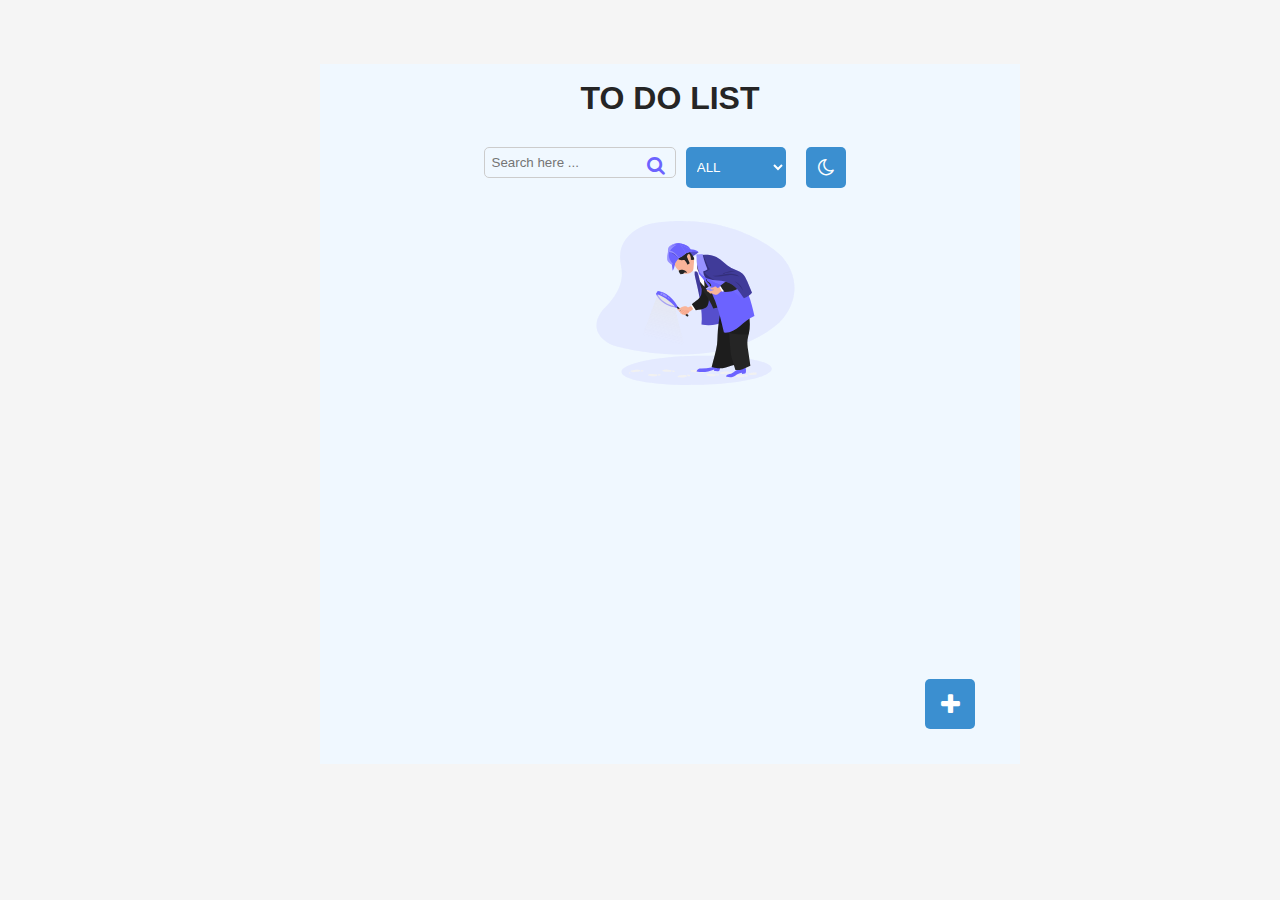
<file: index.html>
<!DOCTYPE html>
<html lang="en">

<head>
    <meta charset="UTF-8">
    <meta name="viewport" content="width=device-width, initial-scale=1.0">
    <title>To Do</title>
    <link rel="stylesheet" href="https://cdnjs.cloudflare.com/ajax/libs/font-awesome/4.7.0/css/font-awesome.min.css">
    <link rel="stylesheet" href="styles.css">

</head>

<body>
    <div class="container">
        <div>
            <h1>To Do List</h1>
            <div class="navbar">
                <div class="search">
                    <input id="search" type="search" placeholder="Search here ...">
                    <i class="fa fa-search " id="fa-search"></i>
                </div>
                <select title="filter" id="filter" class="filter hover button" onchange="filterTask()">
                    <option value="All" id="all">All</option>
                    <option value="Completed" id="completed">Completed</option>
                    <option value="Uncompleted" id="incomplete">Incompleted</option>
                </select>
                <button id="nightBtn" class="night hover button" title="NightMode">
                    <i class="fa fa-moon-o"></i>
                </button>
            </div>
        </div>
        <div class="controls">
            <div class="list" id="list">
                <ul id="taskList">
                    <img src="./icons/Detective-check-footprint 1.svg" />
                </ul>
            </div>
            <button class="plus hover button" id="add" onclick="addTask()"><i class="fa fa-plus"></i></button>
        </div>
    </div>
    <div class="modal" id="modal">
        <div class="content" id="content">
            <h2>new note</h2>
            <input type="text" id="taskInput" placeholder="Input your note...">
            <div class="inner">
                <button class="hover button" id="cancel">Cancel</button>
                <button class="hover button" id="apply">Apply</button>
            </div>
        </div>
    </div>
    <script src="https://ajax.googleapis.com/ajax/libs/jquery/3.7.1/jquery.min.js"></script>
    <script src="index.js">
    </script>
</body>

</html>
</file>
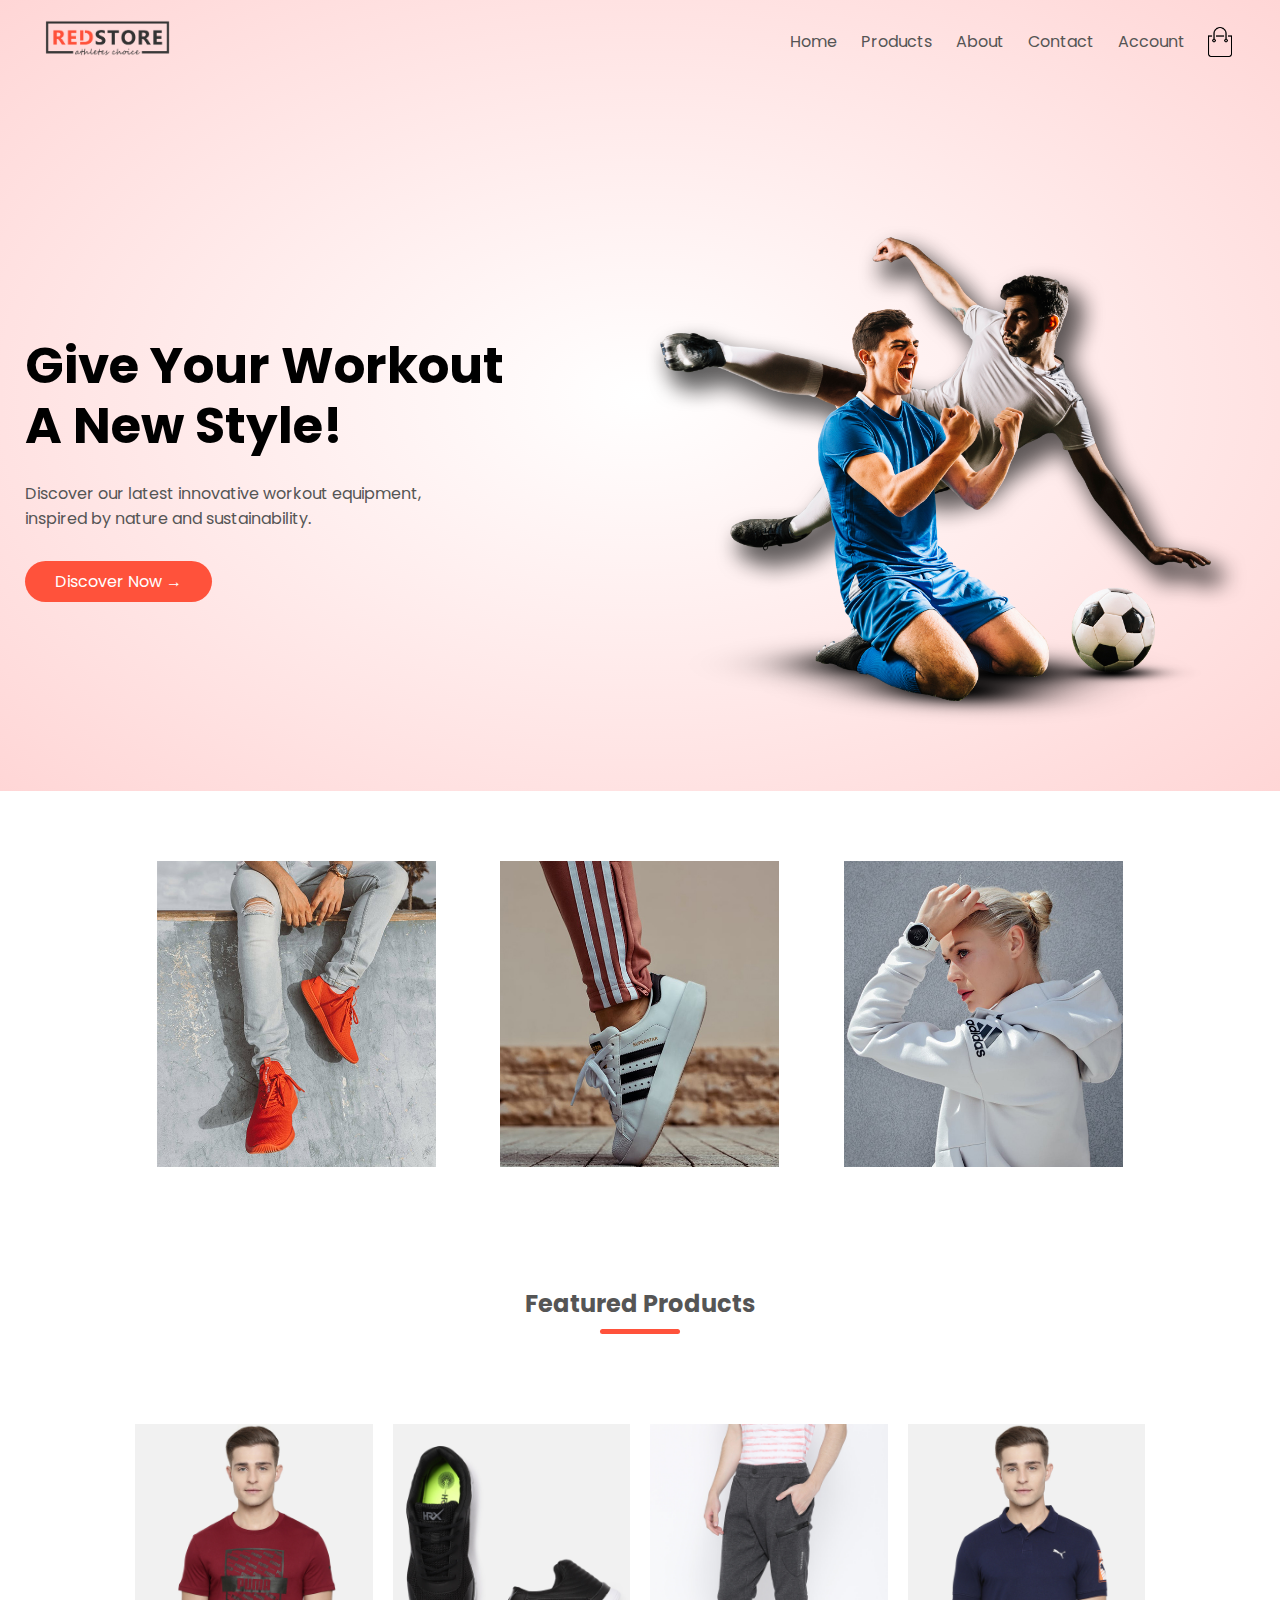
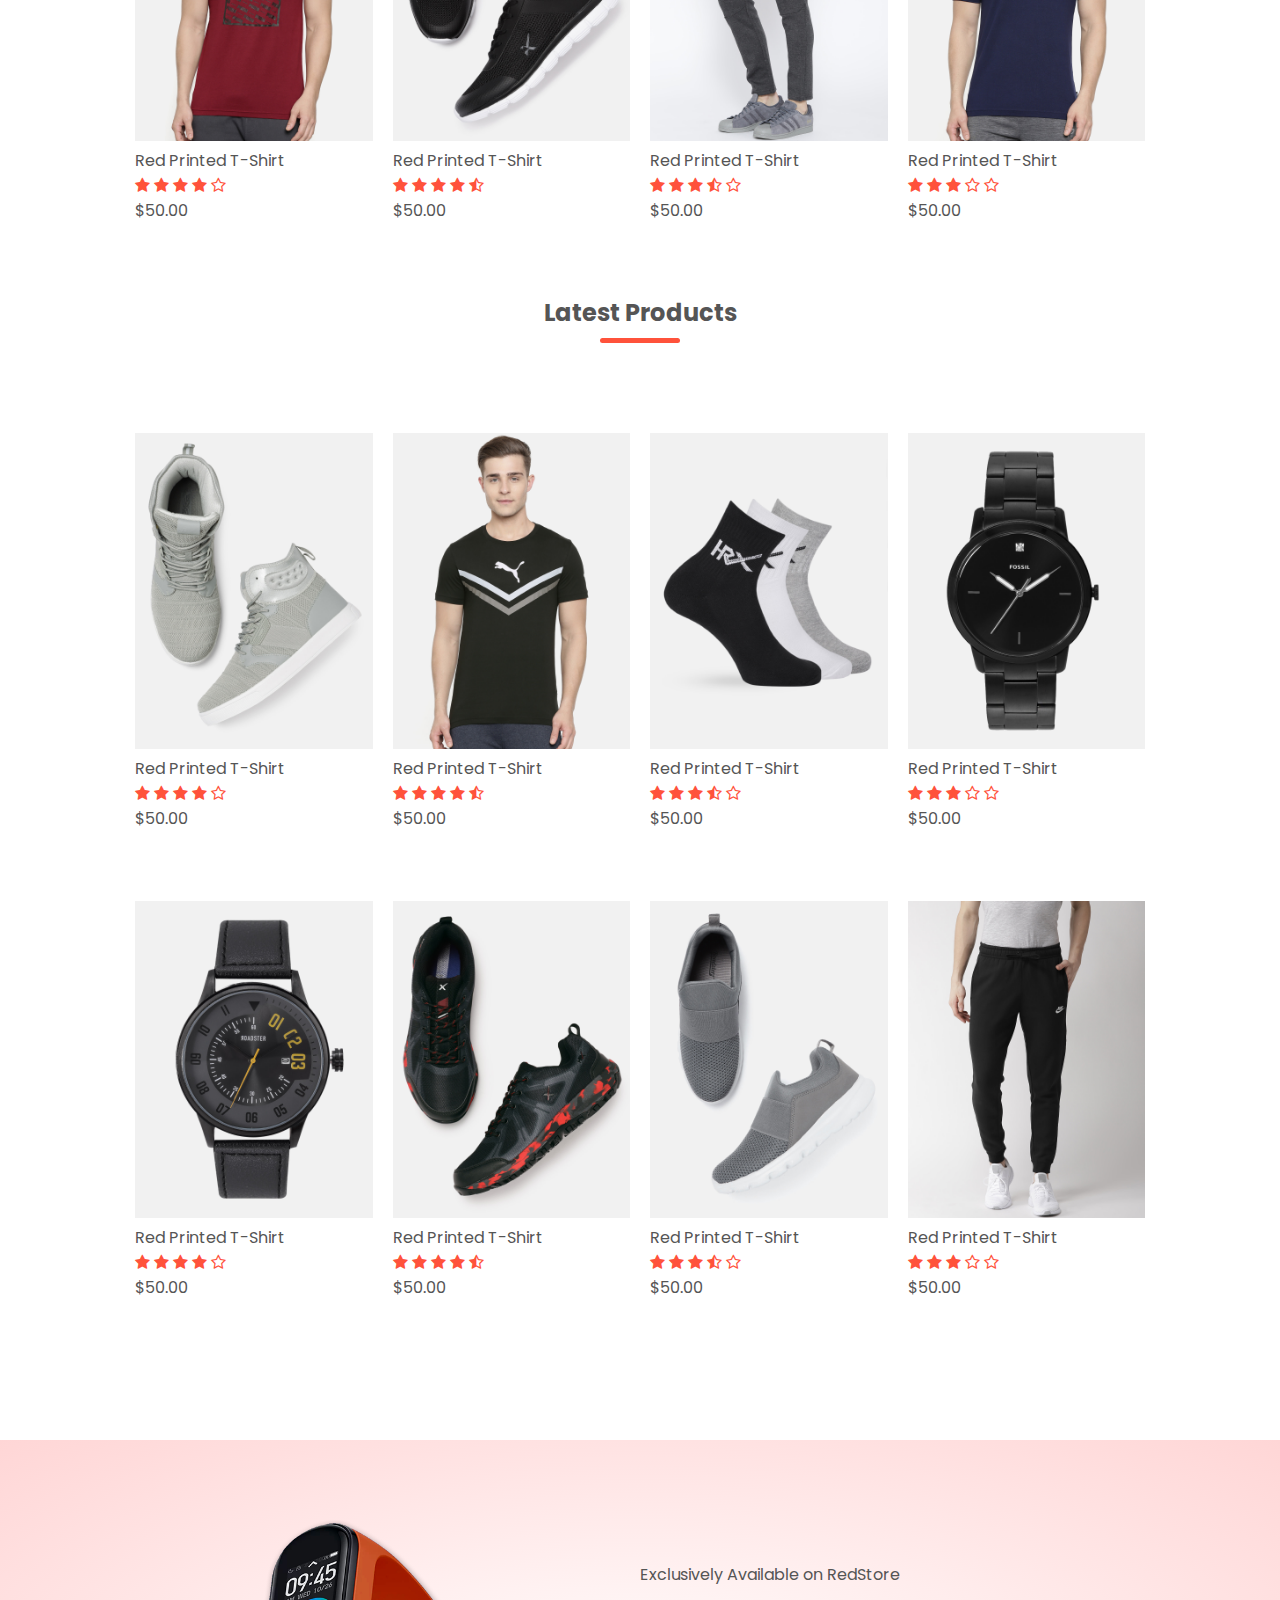
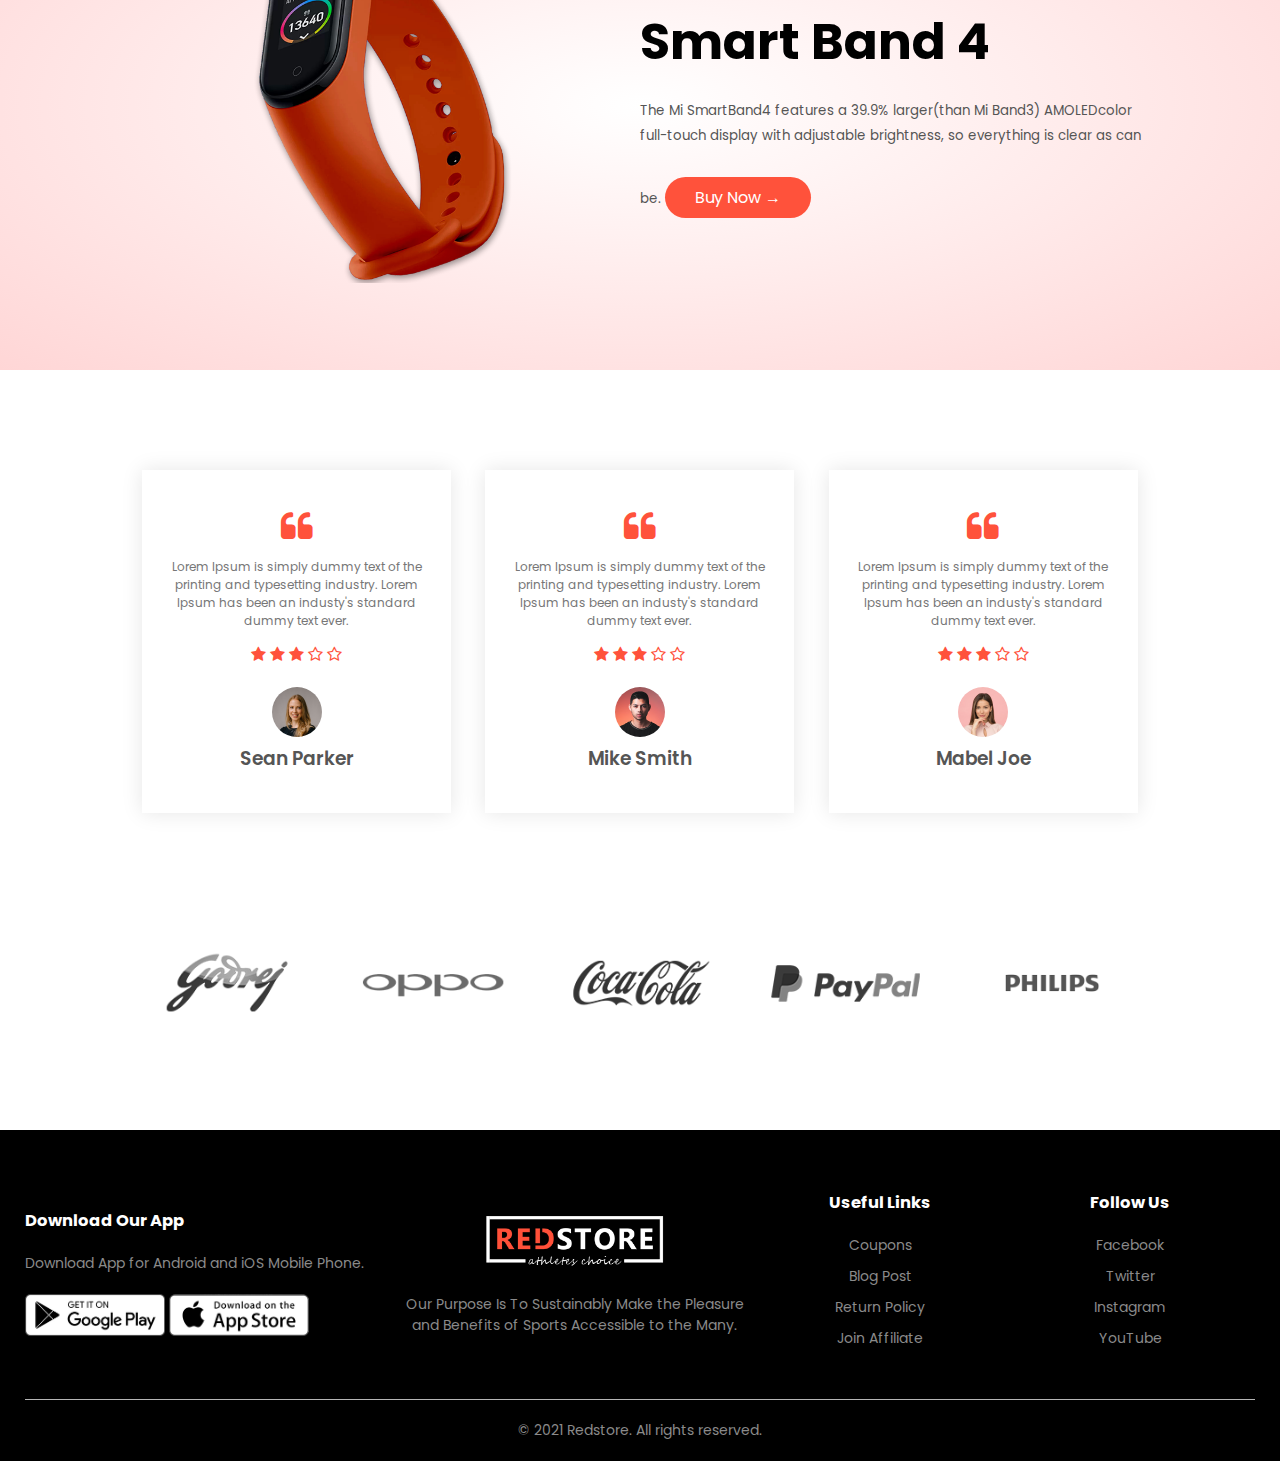
<file: E-Commerce/index.html>
<!DOCTYPE html>
<html lang="en">

<head>
    <meta charset="UTF-8">
    <meta name="viewport" content="width=device-width, initial-scale=1.0">
    <title>Redstore | E-Commerse</title>
    <link rel="stylesheet" href="style.css">
    <link href="https://fonts.googleapis.com/css2?family=Poppins:wght@300;400;500;600;700&display=swap"
        rel="stylesheet">
    <link rel="stylesheet" href="https://cdnjs.cloudflare.com/ajax/libs/font-awesome/4.7.0/css/font-awesome.min.css">
</head>

<body>
    <div class="header">
        <div class="container">
            <div class="navbar">
                 <div class="logo">
                    <img src="./assets/images/logo.png" alt="Redstore Logo" width="125px">
                </div>
                <nav>
                    <ul id="MenuItems">
                        <li><a href="">Home</a></li>
                        <li><a href="">Products</a></li>
                        <li><a href="">About</a></li>
                        <li><a href="">Contact</a></li>
                        <li><a href="">Account</a></li>
                    </ul>
                </nav>
                <img src="./assets/images/cart.png" alt="Cart" width="30px" height="30px">
                <img src="./assets/images/menu.png" alt="Menu" class="menu-icon" onclick="menutoggle()">
            </div>
            <div class="row">
                <div class="col-2">
                    <h1>Give Your Workout <br> A New Style!</h1>
                    <p>Discover our latest innovative workout equipment,<br> inspired by nature and sustainability.</p>
                    <a href="" class="btn">Discover Now &#8594;</a>
                </div>

                <div class="col-2">
                    <img src="./assets/images/image1.png" >
                </div>
            </div>
        </div>
    </div>
    <!-- ------ Featured Categories ------ -->
    <div class="categories">
        <div class="small-container">
            <div class="row">
                <div class="col-3">
                    <img src="./assets/images/category-1.jpg" alt="Category 1">
                </div>
                <div class="col-3">
                    <img src="./assets/images/category-2.jpg" alt="Category 2">
                </div>
                <div class="col-3">
                    <img src="./assets/images/category-3.jpg" alt="Category 3">
                </div>
            </div>
        </div>
    </div>
    <!-- ------ Featured Products ------ -->
    <div class="small-container">
        <h2 class="title">Featured Products</h2>
        <div class="row">
            <div class="col-4">
                <img src="./assets/images/product-1.jpg" alt="Product 1">
                <h4>Red Printed T-Shirt</h4>
                <div class="rating">
                    <i class="fa fa-star"></i>
                    <i class="fa fa-star"></i>
                    <i class="fa fa-star"></i>
                    <i class="fa fa-star"></i>
                    <i class="fa fa-star-o"></i>
                </div>
                <p>$50.00</p>
            </div>
            <div class="col-4">
                <img src="./assets/images/product-2.jpg" alt="Product 1">
                <h4>Red Printed T-Shirt</h4>
                <div class="rating">
                    <i class="fa fa-star"></i>
                    <i class="fa fa-star"></i>
                    <i class="fa fa-star"></i>
                    <i class="fa fa-star"></i>
                    <i class="fa fa-star-half-o"></i>
                </div>
                <p>$50.00</p>
            </div>
            <div class="col-4">
                <img src="./assets/images/product-3.jpg" alt="Product 1">
                <h4>Red Printed T-Shirt</h4>
                <div class="rating">
                    <i class="fa fa-star"></i>
                    <i class="fa fa-star"></i>
                    <i class="fa fa-star"></i>
                    <i class="fa fa-star-half-o"></i>
                    <i class="fa fa-star-o"></i>
                </div>
                <p>$50.00</p>
            </div>
            <div class="col-4">
                <img src="./assets/images/product-4.jpg" alt="Product 1">
                <h4>Red Printed T-Shirt</h4>
                <div class="rating">
                    <i class="fa fa-star"></i>
                    <i class="fa fa-star"></i>
                    <i class="fa fa-star"></i>
                    <i class="fa fa-star-o"></i>
                    <i class="fa fa-star-o"></i>
                </div>
                <p>$50.00</p>
            </div>
        </div>
        <h2 class="title">Latest Products</h2>
        <div class="row">
            <div class="col-4">
                <img src="./assets/images/product-5.jpg" alt="Product 1">
                <h4>Red Printed T-Shirt</h4>
                <div class="rating">
                    <i class="fa fa-star"></i>
                    <i class="fa fa-star"></i>
                    <i class="fa fa-star"></i>
                    <i class="fa fa-star"></i>
                    <i class="fa fa-star-o"></i>
                </div>
                <p>$50.00</p>
            </div>
            <div class="col-4">
                <img src="./assets/images/product-6.jpg" alt="Product 1">
                <h4>Red Printed T-Shirt</h4>
                <div class="rating">
                    <i class="fa fa-star"></i>
                    <i class="fa fa-star"></i>
                    <i class="fa fa-star"></i>
                    <i class="fa fa-star"></i>
                    <i class="fa fa-star-half-o"></i>
                </div>
                <p>$50.00</p>
            </div>
            <div class="col-4">
                <img src="./assets/images/product-7.jpg" alt="Product 1">
                <h4>Red Printed T-Shirt</h4>
                <div class="rating">
                    <i class="fa fa-star"></i>
                    <i class="fa fa-star"></i>
                    <i class="fa fa-star"></i>
                    <i class="fa fa-star-half-o"></i>
                    <i class="fa fa-star-o"></i>
                </div>
                <p>$50.00</p>
            </div>
            <div class="col-4">
                <img src="./assets/images/product-8.jpg" alt="Product 1">
                <h4>Red Printed T-Shirt</h4>
                <div class="rating">
                    <i class="fa fa-star"></i>
                    <i class="fa fa-star"></i>
                    <i class="fa fa-star"></i>
                    <i class="fa fa-star-o"></i>
                    <i class="fa fa-star-o"></i>
                </div>
                <p>$50.00</p>
            </div>
        </div>
        <div class="row">
            <div class="col-4">
                <img src="./assets/images/product-9.jpg" alt="Product 1">
                <h4>Red Printed T-Shirt</h4>
                <div class="rating">
                    <i class="fa fa-star"></i>
                    <i class="fa fa-star"></i>
                    <i class="fa fa-star"></i>
                    <i class="fa fa-star"></i>
                    <i class="fa fa-star-o"></i>
                </div>
                <p>$50.00</p>
            </div>
            <div class="col-4">
                <img src="./assets/images/product-10.jpg" alt="Product 1">
                <h4>Red Printed T-Shirt</h4>
                <div class="rating">
                    <i class="fa fa-star"></i>
                    <i class="fa fa-star"></i>
                    <i class="fa fa-star"></i>
                    <i class="fa fa-star"></i>
                    <i class="fa fa-star-half-o"></i>
                </div>
                <p>$50.00</p>
            </div>
            <div class="col-4">
                <img src="./assets/images/product-11.jpg" alt="Product 1">
                <h4>Red Printed T-Shirt</h4>
                <div class="rating">
                    <i class="fa fa-star"></i>
                    <i class="fa fa-star"></i>
                    <i class="fa fa-star"></i>
                    <i class="fa fa-star-half-o"></i>
                    <i class="fa fa-star-o"></i>
                </div>
                <p>$50.00</p>
            </div>
            <div class="col-4">
                <img src="./assets/images/product-12.jpg" alt="Product 1">
                <h4>Red Printed T-Shirt</h4>
                <div class="rating">
                    <i class="fa fa-star"></i>
                    <i class="fa fa-star"></i>
                    <i class="fa fa-star"></i>
                    <i class="fa fa-star-o"></i>
                    <i class="fa fa-star-o"></i>
                </div>
                <p>$50.00</p>
            </div>
        </div>
    </div>
    <!-- ------- Offer ------ -->
    <div class="offer">
        <div class="small-container">
            <div class="row">
                <div class="col-2">
                    <img src="./assets/images/exclusive.png" alt="Exclusive" class="offer-img">
                </div>
                <div class="col-2">
                    <p>Exclusively Available on RedStore</p>
                    <h1>Smart Band 4</h1>
                    <small>The Mi SmartBand4 features a 39.9% larger(than Mi Band3) AMOLEDcolor full-touch display with
                        adjustable brightness, so everything is clear as can be.</small>
                    <a href="" class="btn">Buy Now &#8594;</a>
                </div>
            </div>
        </div>
    </div>
    <!-- --- Testimonials --- -->
    <div class="testimonial">
        <div class="small-container">
            <div class="row">
                <div class="col-3">
                    <i class="fa fa-quote-left"></i>
                    <p>Lorem Ipsum is simply dummy text of the printing and typesetting industry. Lorem Ipsum has been
                        an industy's standard dummy text ever.</p>
                    <div class="rating">
                        <i class="fa fa-star"></i>
                        <i class="fa fa-star"></i>
                        <i class="fa fa-star"></i>
                        <i class="fa fa-star-o"></i>
                        <i class="fa fa-star-o"></i>
                    </div>
                    <img src="./assets/images/user-1.png" alt="Sean Parker">
                    <h3>Sean Parker</h3>
                </div>
                <div class="col-3">
                    <i class="fa fa-quote-left"></i>
                    <p>Lorem Ipsum is simply dummy text of the printing and typesetting industry. Lorem Ipsum has been
                        an industy's standard dummy text ever.</p>
                    <div class="rating">
                        <i class="fa fa-star"></i>
                        <i class="fa fa-star"></i>
                        <i class="fa fa-star"></i>
                        <i class="fa fa-star-o"></i>
                        <i class="fa fa-star-o"></i>
                    </div>
                    <img src="./assets/images/user-2.png" alt="Mike Smith">
                    <h3>Mike Smith</h3>
                </div>
                <div class="col-3">
                    <i class="fa fa-quote-left"></i>
                    <p>Lorem Ipsum is simply dummy text of the printing and typesetting industry. Lorem Ipsum has been
                        an industy's standard dummy text ever.</p>
                    <div class="rating">
                        <i class="fa fa-star"></i>
                        <i class="fa fa-star"></i>
                        <i class="fa fa-star"></i>
                        <i class="fa fa-star-o"></i>
                        <i class="fa fa-star-o"></i>
                    </div>
                    <img src="./assets/images/user-3.png" alt="Mabel Joe">
                    <h3>Mabel Joe</h3>
                </div>
            </div>
        </div>
    </div>
    <!-- --- Brands --- -->
    <div class="brands">
        <div class="small-container">
            <div class="row">
                <div class="col-5">
                    <img src="./assets/images/logo-godrej.png" alt="Godrej">
                </div>
                <div class="col-5">
                    <img src="./assets/images/logo-oppo.png" alt="Oppo">
                </div>
                <div class="col-5">
                    <img src="./assets/images/logo-coca-cola.png" alt="Coca Cola">
                </div>
                <div class="col-5">
                    <img src="./assets/images/logo-paypal.png" alt="Paypal">
                </div>
                <div class="col-5">
                    <img src="./assets/images/logo-philips.png" alt="Philips">
                </div>
            </div>
        </div>
    </div>
    <!-- --- Footer --- -->
    <div class="footer">
        <div class="container">
            <div class="row">
                <div class="footer-col-1">
                    <h3>Download Our App</h3>
                    <p>Download App for Android and iOS Mobile Phone.</p>
                    <div class="app-logo">
                        <img src="./assets/images/play-store.png" alt="Play Store">
                        <img src="./assets/images/app-store.png" alt="App Store">
                    </div>

                </div>
                <div class="footer-col-2">
                    <img src="./assets/images/logo-white.png" alt="Redstore Logo">
                    <p>Our Purpose Is To Sustainably Make the Pleasure and Benefits of Sports Accessible to the Many.
                    </p>
                </div>
                <div class="footer-col-3">
                    <h3>Useful Links</h3>
                    <ul>
                        <li>Coupons</li>
                        <li>Blog Post</li>
                        <li>Return Policy</li>
                        <li>Join Affiliate</li>
                    </ul>
                </div>
                <div class="footer-col-4">
                    <h3>Follow Us</h3>
                    <ul>
                        <li>Facebook</li>
                        <li>Twitter</li>
                        <li>Instagram</li>
                        <li>YouTube</li>
                    </ul>
                </div>
            </div>
            <hr>

            <p class="copyright">&copy; 2021 Redstore. All rights reserved.</p>

        </div>
    </div>
    <!-- --- JS for Toggle Menu --- -->
    <script>
        var MenuItems = document.getElementById("MenuItems");

        MenuItems.style.maxHeight = "0px";

        function menutoggle() {
            if (MenuItems.style.maxHeight == "0px") {
                MenuItems.style.maxHeight = "200px";
            } else {
                MenuItems.style.maxHeight = "0px";
            }
        } 
    </script>
</body>

</html>
</file>
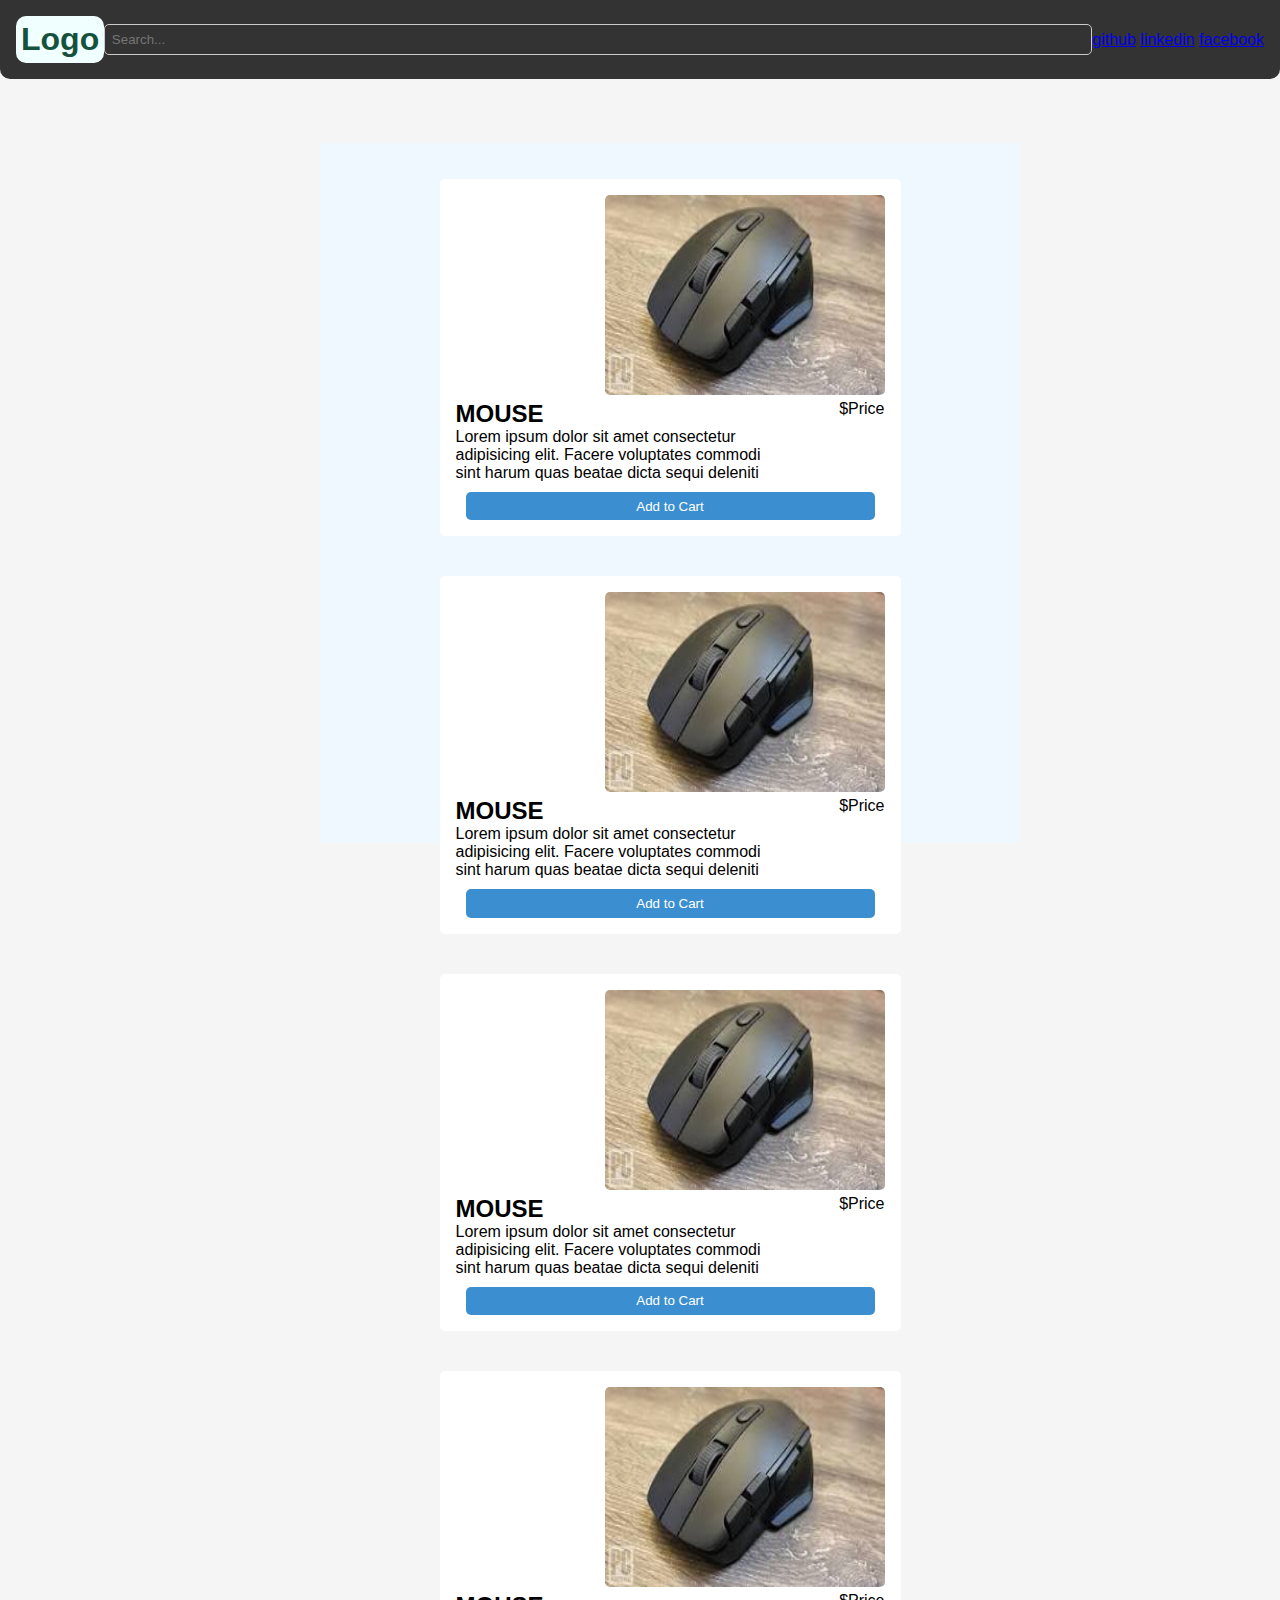
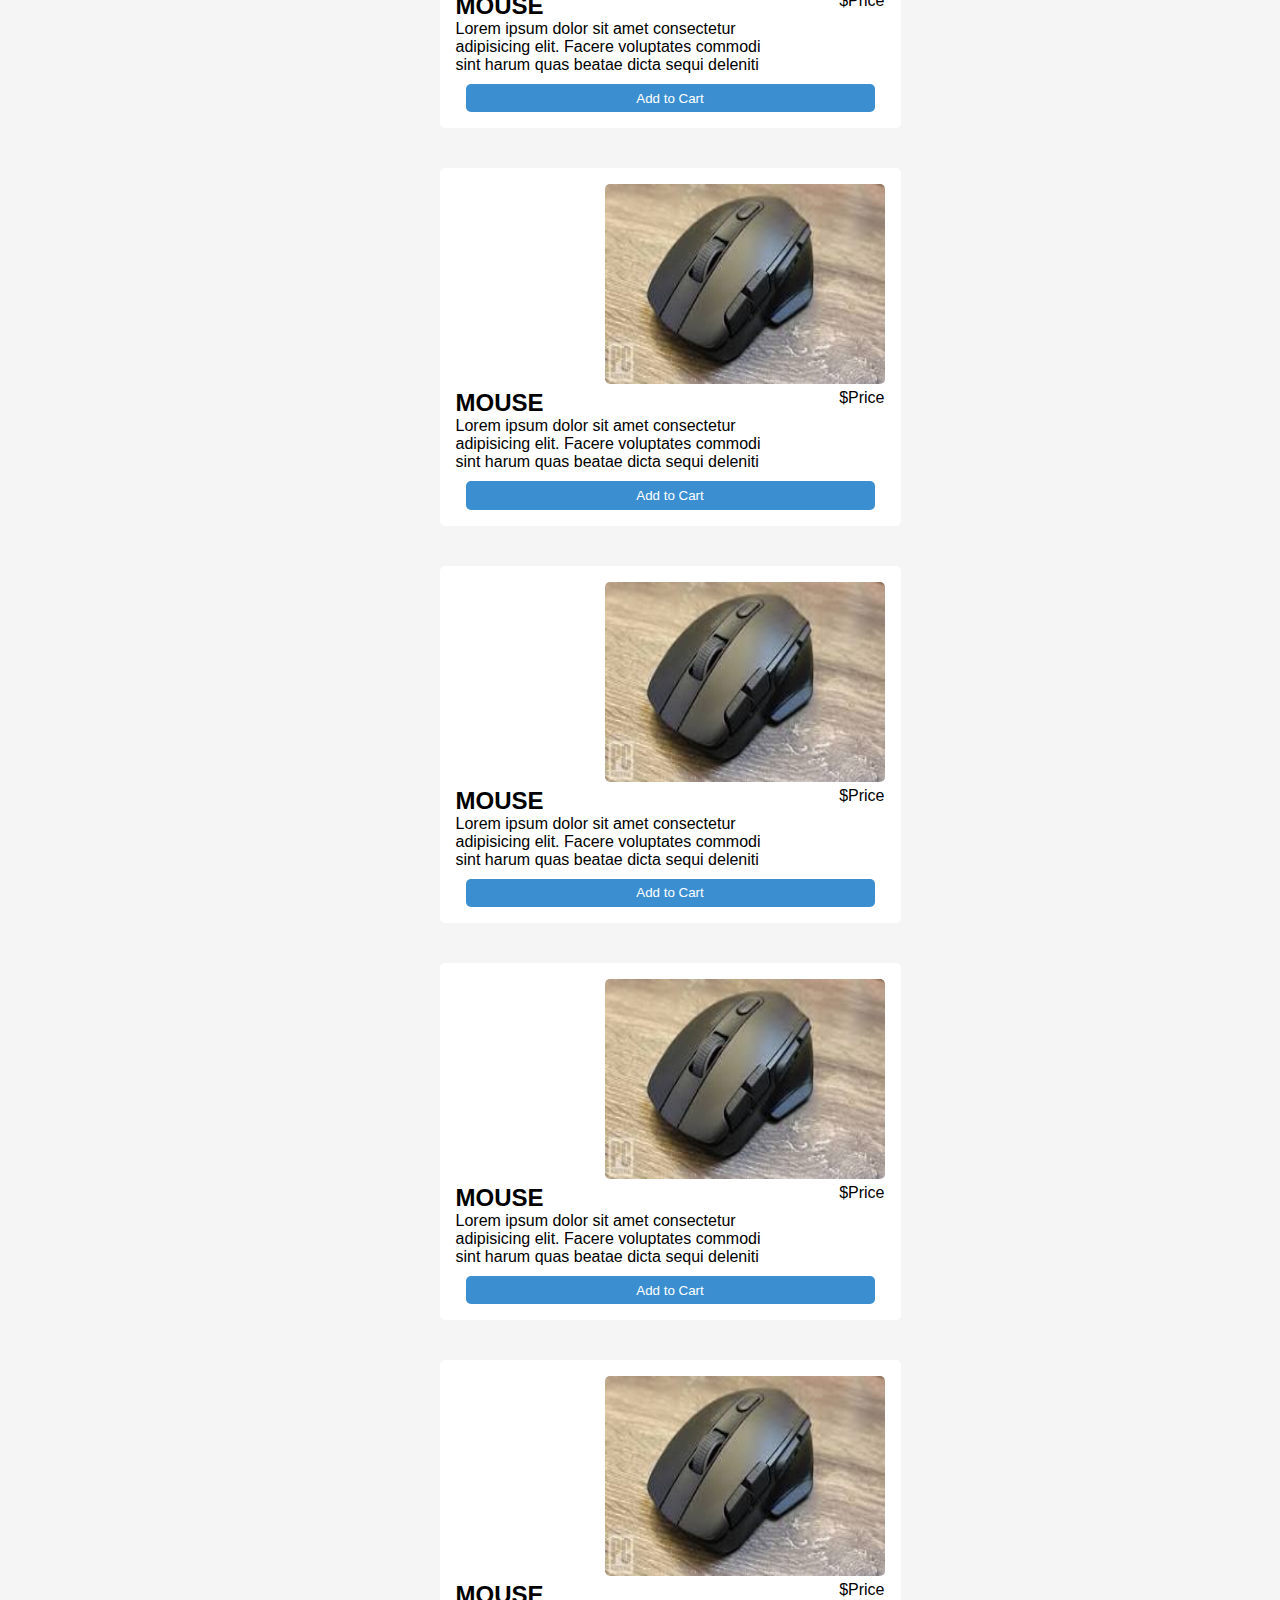
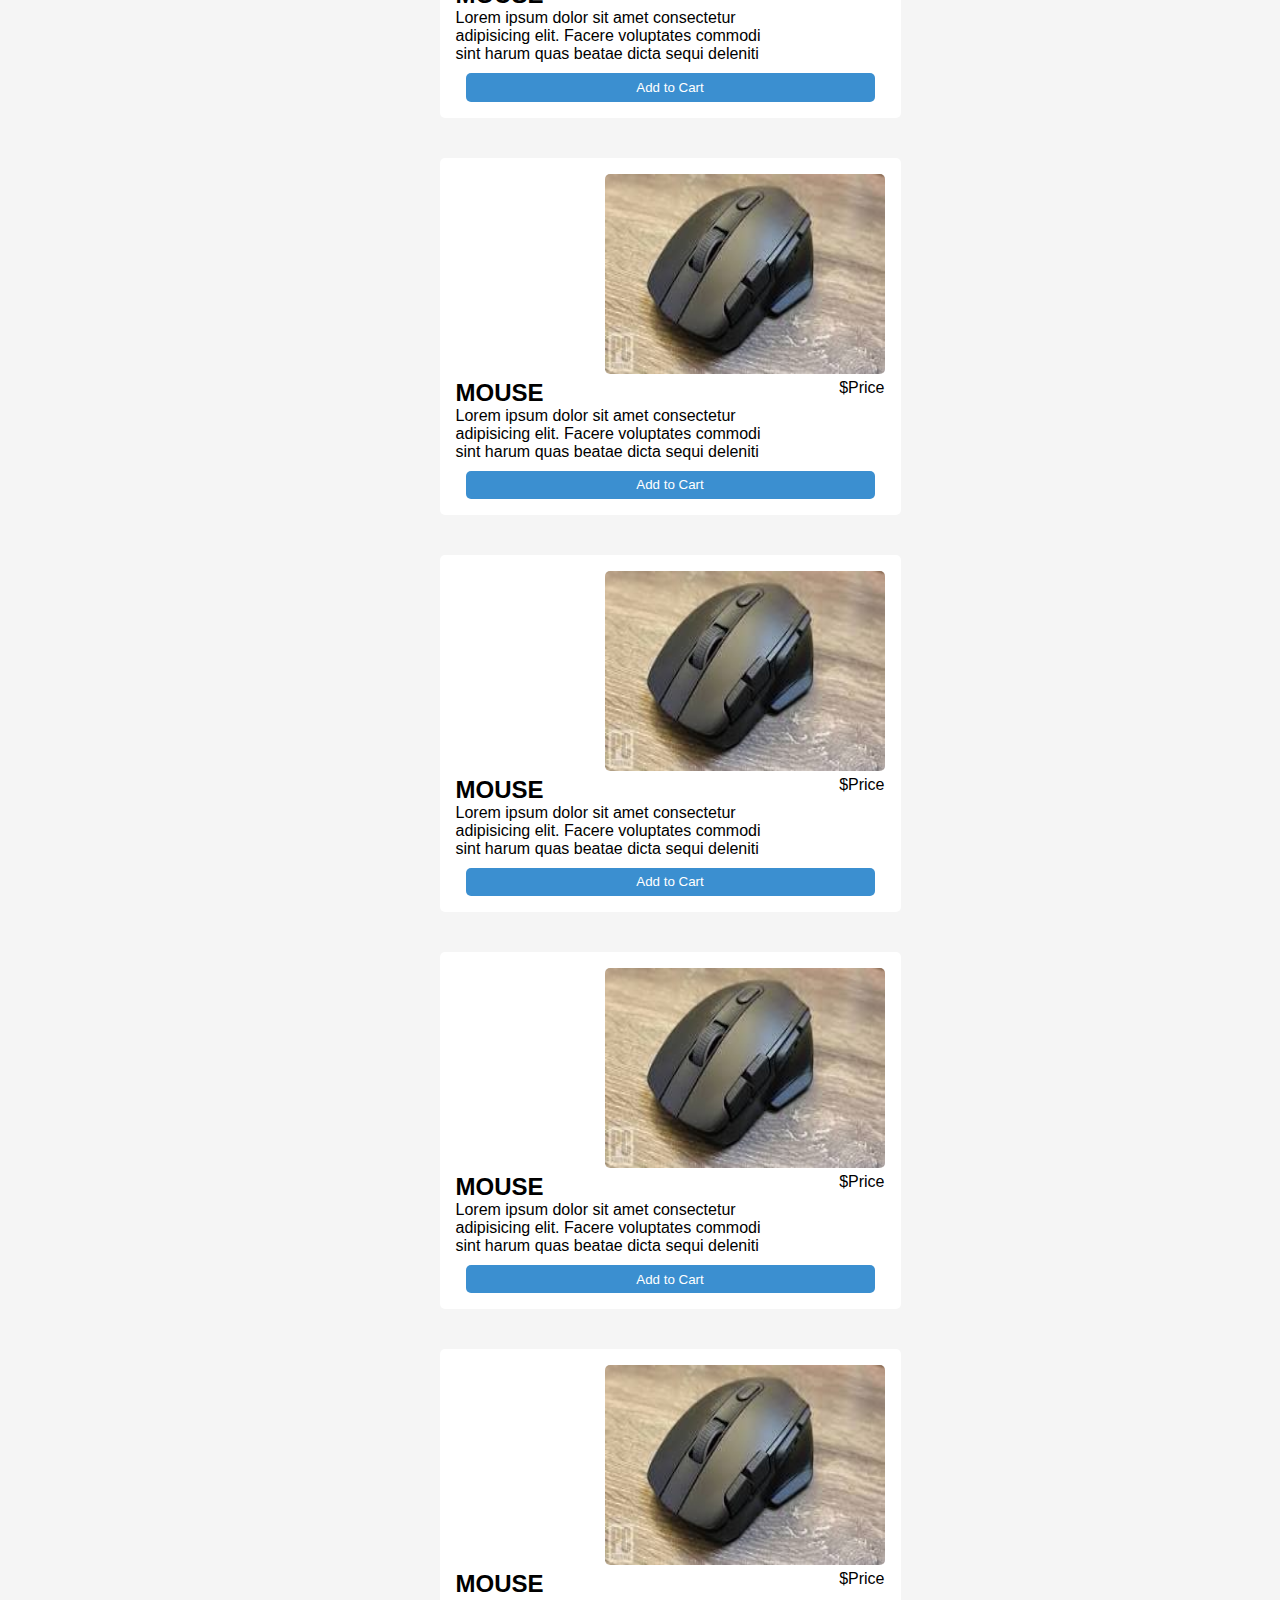
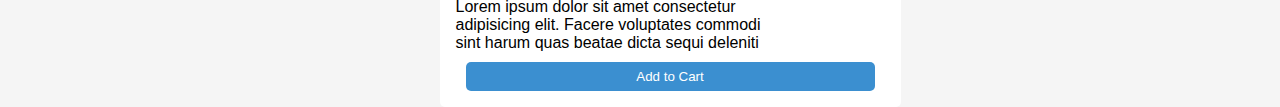
<file: landing page .html>
<!DOCTYPE html>
<html lang="en">

<head>
    <meta charset="UTF-8">
    <meta name="viewport" content="width=device-width, initial-scale=1.0">
    <title>E-Commerse</title>
    <link rel="stylesheet" href="styles.css">
</head>

<body>
    <header>
        <div class="logo">
            <h1>Logo</h1>
        </div>
        <div class="search">
            <input type="text" placeholder="Search...">
        </div>
        <div class="contact">
            <a href="github.com">github</a>
            <a href="linkedin.com">linkedin</a>
            <a href="facebook.com">facebook</a>
        </div>
    </header>
    <div class="container">
        <div class="item">
            <img src="./assets/mouse.jpg" alt="MOUSE">
            <div class="name">
                <h2>MOUSE</h2>
                <p>$Price</p>
            </div>
            <!-- <img class="like" src="./assets/like.png" alt="heart"> -->
            <p>Lorem ipsum dolor sit amet consectetur <br>adipisicing elit. Facere voluptates commodi<br> sint harum
                quas beatae dicta sequi deleniti</p>
            <button class="button">Add to Cart</button>
        </div>
        <div class="item">
            <img src="./assets/mouse.jpg" alt="MOUSE">
            <div class="name">
                <h2>MOUSE</h2>
                <p>$Price</p>
            </div>
            <!-- <img class="like" src="./assets/like.png" alt="heart"> -->
            <p>Lorem ipsum dolor sit amet consectetur <br>adipisicing elit. Facere voluptates commodi<br> sint harum
                quas beatae dicta sequi deleniti</p>
            <button class="button">Add to Cart</button>
        </div>
        <div class="item">
            <img src="./assets/mouse.jpg" alt="MOUSE">
            <div class="name">
                <h2>MOUSE</h2>
                <p>$Price</p>
            </div>
            <!-- <img class="like" src="./assets/like.png" alt="heart"> -->
            <p>Lorem ipsum dolor sit amet consectetur <br>adipisicing elit. Facere voluptates commodi<br> sint harum
                quas beatae dicta sequi deleniti</p>
            <button class="button">Add to Cart</button>
        </div>
        <div class="item">
            <img src="./assets/mouse.jpg" alt="MOUSE">
            <div class="name">
                <h2>MOUSE</h2>
                <p>$Price</p>
            </div>
            <!-- <img class="like" src="./assets/like.png" alt="heart"> -->
            <p>Lorem ipsum dolor sit amet consectetur <br>adipisicing elit. Facere voluptates commodi<br> sint harum
                quas beatae dicta sequi deleniti</p>
            <button class="button">Add to Cart</button>
        </div>
        <div class="item">
            <img src="./assets/mouse.jpg" alt="MOUSE">
            <div class="name">
                <h2>MOUSE</h2>
                <p>$Price</p>
            </div>
            <!-- <img class="like" src="./assets/like.png" alt="heart"> -->
            <p>Lorem ipsum dolor sit amet consectetur <br>adipisicing elit. Facere voluptates commodi<br> sint harum
                quas beatae dicta sequi deleniti</p>
            <button class="button">Add to Cart</button>
        </div>
        <div class="item">
            <img src="./assets/mouse.jpg" alt="MOUSE">
            <div class="name">
                <h2>MOUSE</h2>
                <p>$Price</p>
            </div>
            <!-- <img class="like" src="./assets/like.png" alt="heart"> -->
            <p>Lorem ipsum dolor sit amet consectetur <br>adipisicing elit. Facere voluptates commodi<br> sint harum
                quas beatae dicta sequi deleniti</p>
            <button class="button">Add to Cart</button>
        </div>
        <div class="item">
            <img src="./assets/mouse.jpg" alt="MOUSE">
            <div class="name">
                <h2>MOUSE</h2>
                <p>$Price</p>
            </div>
            <!-- <img class="like" src="./assets/like.png" alt="heart"> -->
            <p>Lorem ipsum dolor sit amet consectetur <br>adipisicing elit. Facere voluptates commodi<br> sint harum
                quas beatae dicta sequi deleniti</p>
            <button class="button">Add to Cart</button>
        </div>
        <div class="item">
            <img src="./assets/mouse.jpg" alt="MOUSE">
            <div class="name">
                <h2>MOUSE</h2>
                <p>$Price</p>
            </div>
            <!-- <img class="like" src="./assets/like.png" alt="heart"> -->
            <p>Lorem ipsum dolor sit amet consectetur <br>adipisicing elit. Facere voluptates commodi<br> sint harum
                quas beatae dicta sequi deleniti</p>
            <button class="button">Add to Cart</button>
        </div>
        <div class="item">
            <img src="./assets/mouse.jpg" alt="MOUSE">
            <div class="name">
                <h2>MOUSE</h2>
                <p>$Price</p>
            </div>
            <!-- <img class="like" src="./assets/like.png" alt="heart"> -->
            <p>Lorem ipsum dolor sit amet consectetur <br>adipisicing elit. Facere voluptates commodi<br> sint harum
                quas beatae dicta sequi deleniti</p>
            <button class="button">Add to Cart</button>
        </div>
        <div class="item">
            <img src="./assets/mouse.jpg" alt="MOUSE">
            <div class="name">
                <h2>MOUSE</h2>
                <p>$Price</p>
            </div>
            <!-- <img class="like" src="./assets/like.png" alt="heart"> -->
            <p>Lorem ipsum dolor sit amet consectetur <br>adipisicing elit. Facere voluptates commodi<br> sint harum
                quas beatae dicta sequi deleniti</p>
            <button class="button">Add to Cart</button>
        </div>
        <div class="item">
            <img src="./assets/mouse.jpg" alt="MOUSE">
            <div class="name">
                <h2>MOUSE</h2>
                <p>$Price</p>
            </div>
            <!-- <img class="like" src="./assets/like.png" alt="heart"> -->
            <p>Lorem ipsum dolor sit amet consectetur <br>adipisicing elit. Facere voluptates commodi<br> sint harum
                quas beatae dicta sequi deleniti</p>
            <button class="button">Add to Cart</button>
        </div>
        <div class="item">
            <img src="./assets/mouse.jpg" alt="MOUSE">
            <div class="name">
                <h2>MOUSE</h2>
                <p>$Price</p>
            </div>
            <!-- <img class="like" src="./assets/like.png" alt="heart"> -->
            <p>Lorem ipsum dolor sit amet consectetur <br>adipisicing elit. Facere voluptates commodi<br> sint harum
                quas beatae dicta sequi deleniti</p>
            <button class="button">Add to Cart</button>
        </div>
    </div>

</body>

</html>
</file>
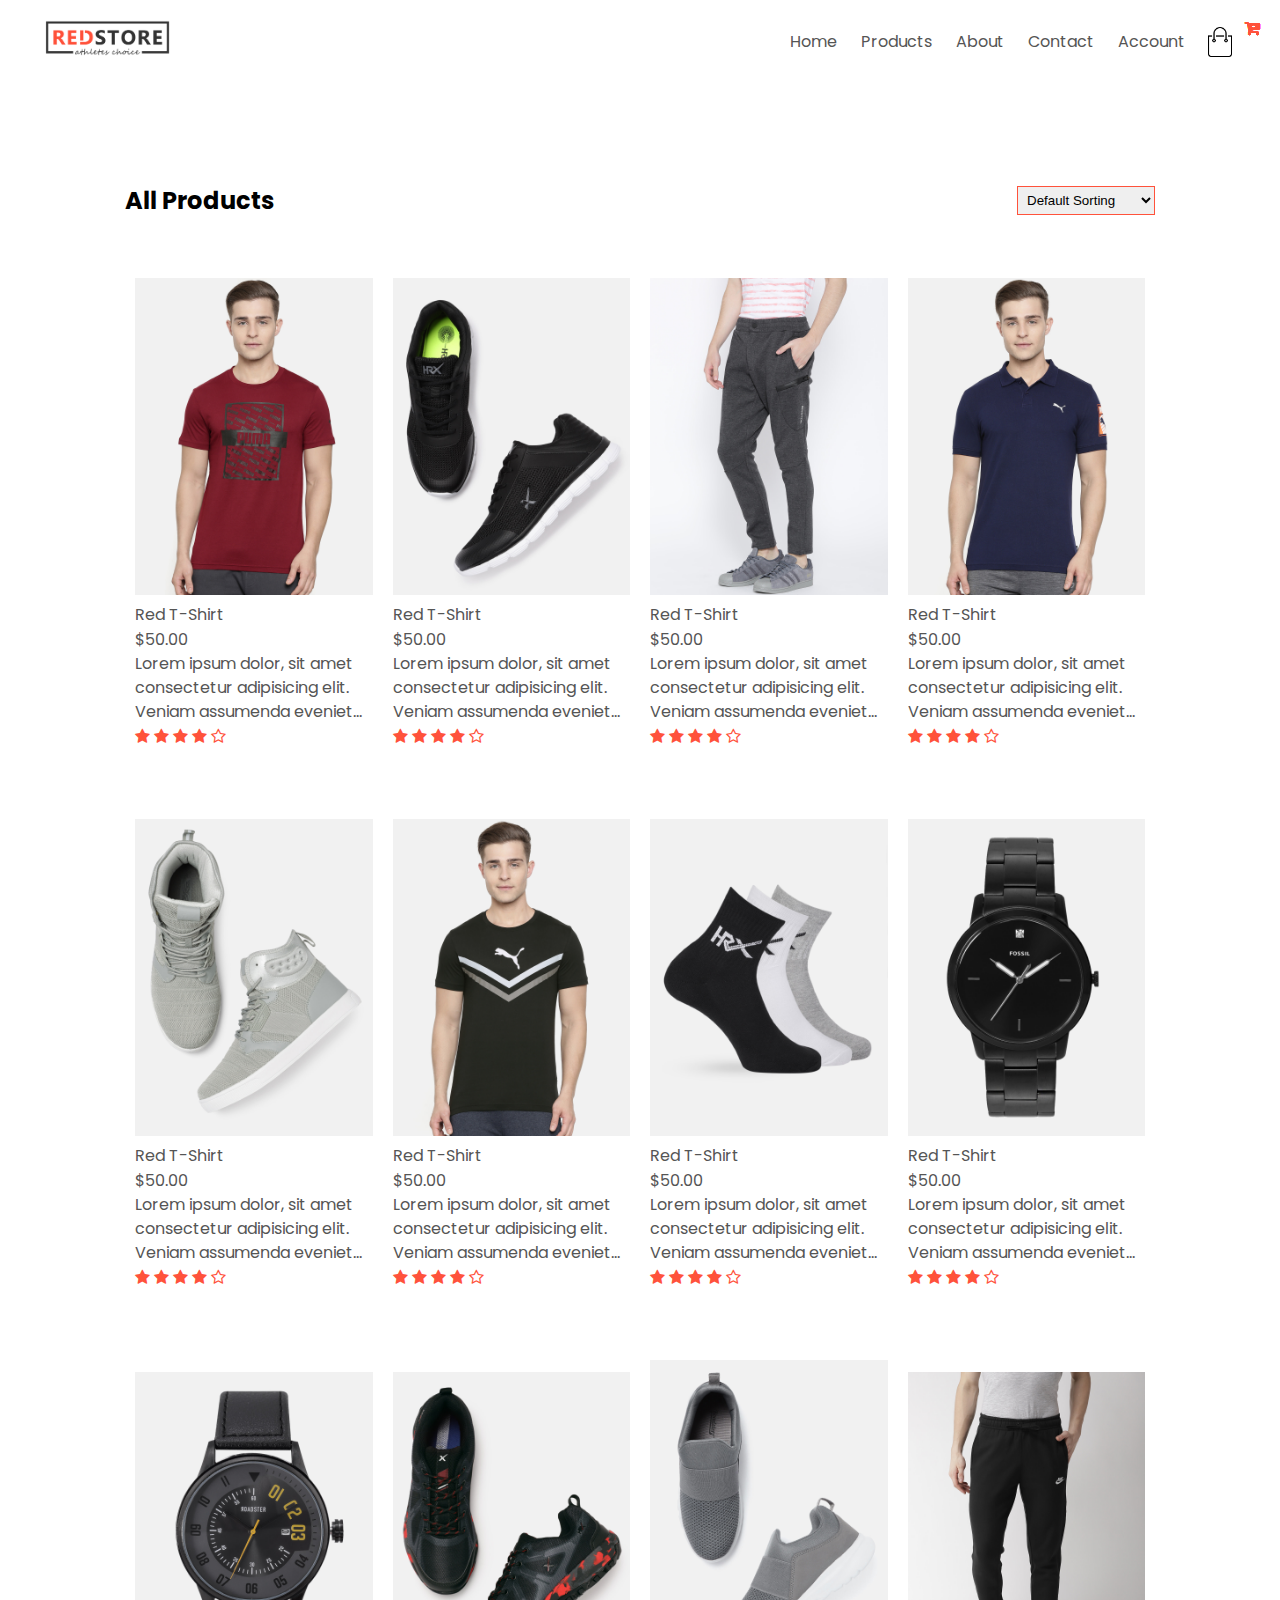
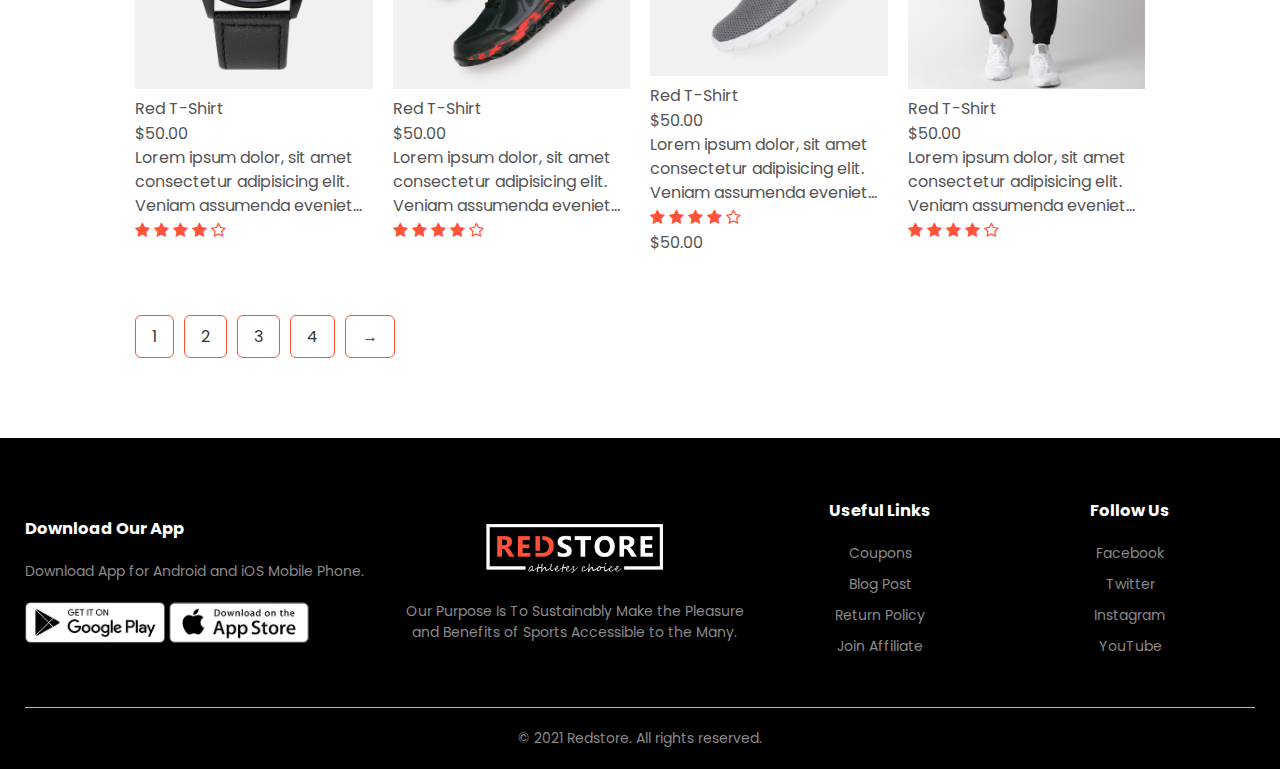
<file: E-Commerce/products.html>
<!DOCTYPE html>
<html lang="en">

<head>
    <meta charset="UTF-8">
    <meta name="viewport" content="width=device-width, initial-scale=1.0">
    <title>Redstore | E-Commerse</title>
    <link rel="stylesheet" href="style.css">
    <link href="https://fonts.googleapis.com/css2?family=Poppins:wght@300;400;500;600;700&display=swap"
        rel="stylesheet">
    <link rel="stylesheet" href="https://cdnjs.cloudflare.com/ajax/libs/font-awesome/4.7.0/css/font-awesome.min.css">
</head>

<body>
    <div class="container">
        <div class="navbar">
            <div class="logo">
                <img src="./assets/images/logo.png" alt="Redstore Logo" width="125px">
            </div>
            <nav>
                <ul id="MenuItems">
                    <li><a href="">Home</a></li>
                    <li><a href="">Products</a></li>
                    <li><a href="">About</a></li>
                    <li><a href="">Contact</a></li>
                    <li><a href="">Account</a></li>
                </ul>
            </nav>
            <img src="./assets/images/cart.png" alt="Cart" width="30px" height="30px">
            <img src="./assets/images/menu.png" alt="Menu" class="menu-icon" onclick="menutoggle()">
        </div>

    </div>

    <div class="small-container">
        <div class="row row-2">
            <h2>All Products</h2>
            <select>
                <option>Default Sorting</option>
                <option>Sort by Price</option>
                <option>Sort by Popularity</option>
                <option>Sort by Rating</option>
                <option>Sort by Sale</option>
            </select>
        </div>
        <div class="row">
            <div class="col-4">
                <img src="./assets/images/product-1.jpg" alt="Product 1">
                <div class="name">
                    <h4>Red T-Shirt</h4>
                    <p>$50.00</p>
                </div>
                <p class="description">Lorem ipsum dolor, sit amet consectetur adipisicing elit. Veniam assumenda eveniet nihil omnis sit odio blanditiis maxime dignissimos impedit incidunt dolore soluta beatae cupiditate, quis officia, ad quo aliquam eum.</p>
                <div class="rating">
                    <i class="fa fa-star"></i>
                    <i class="fa fa-star"></i>
                    <i class="fa fa-star"></i>
                    <i class="fa fa-star"></i>
                    <i class="fa fa-star-o"></i>
                </div>
                
                <i class="fa fa-cart-plus"></i>
            </div>
            <div class="col-4">
                <img src="./assets/images/product-2.jpg" alt="Product 1">
                <div class="name">
                    <h4>Red T-Shirt</h4>
                    <p>$50.00</p>
                </div>
                <p class="description">Lorem ipsum dolor, sit amet consectetur adipisicing elit. Veniam assumenda eveniet nihil omnis
                    sit odio blanditiis maxime dignissimos impedit incidunt dolore soluta beatae cupiditate, quis officia, ad quo
                    aliquam eum.</p>
                <div class="rating">
                    <i class="fa fa-star"></i>
                    <i class="fa fa-star"></i>
                    <i class="fa fa-star"></i>
                    <i class="fa fa-star"></i>
                    <i class="fa fa-star-o"></i>
                </div>
                <i class="fa fa-cart-plus"></i>
            </div>
            <div class="col-4">
                <img src="./assets/images/product-3.jpg" alt="Product 1">
                <div class="name">
                    <h4>Red T-Shirt</h4>
                    <p>$50.00</p>
                </div>
                <p class="description">Lorem ipsum dolor, sit amet consectetur adipisicing elit. Veniam assumenda eveniet nihil omnis
                    sit odio blanditiis maxime dignissimos impedit incidunt dolore soluta beatae cupiditate, quis officia, ad quo
                    aliquam eum.</p>
                <div class="rating">
                    <i class="fa fa-star"></i>
                    <i class="fa fa-star"></i>
                    <i class="fa fa-star"></i>
                    <i class="fa fa-star"></i>
                    <i class="fa fa-star-o"></i>
                </div>
                <i class="fa fa-cart-plus"></i>
            </div>
            <div class="col-4">
                <img src="./assets/images/product-4.jpg" alt="Product 1">
                <div class="name">
                    <h4>Red T-Shirt</h4>
                    <p>$50.00</p>
                </div>
                <p class="description">Lorem ipsum dolor, sit amet consectetur adipisicing elit. Veniam assumenda eveniet nihil omnis
                    sit odio blanditiis maxime dignissimos impedit incidunt dolore soluta beatae cupiditate, quis officia, ad quo
                    aliquam eum.</p>
                <div class="rating">
                    <i class="fa fa-star"></i>
                    <i class="fa fa-star"></i>
                    <i class="fa fa-star"></i>
                    <i class="fa fa-star"></i>
                    <i class="fa fa-star-o"></i>
                </div>
                <i class="fa fa-cart-plus"></i>
            </div>
        </div>
        <div class="row">
            <div class="col-4">
                <img src="./assets/images/product-5.jpg" alt="Product 1">
                <div class="name">
                    <h4>Red T-Shirt</h4>
                    <p>$50.00</p>
                </div>
                <p class="description">Lorem ipsum dolor, sit amet consectetur adipisicing elit. Veniam assumenda eveniet nihil omnis
                    sit odio blanditiis maxime dignissimos impedit incidunt dolore soluta beatae cupiditate, quis officia, ad quo
                    aliquam eum.</p>
                <div class="rating">
                    <i class="fa fa-star"></i>
                    <i class="fa fa-star"></i>
                    <i class="fa fa-star"></i>
                    <i class="fa fa-star"></i>
                    <i class="fa fa-star-o"></i>
                </div>
                <i class="fa fa-cart-plus"></i>
            </div>
            <div class="col-4">
                <img src="./assets/images/product-6.jpg" alt="Product 1">
                <div class="name">
                    <h4>Red T-Shirt</h4>
                    <p>$50.00</p>
                </div>
                <p class="description">Lorem ipsum dolor, sit amet consectetur adipisicing elit. Veniam assumenda eveniet nihil omnis
                    sit odio blanditiis maxime dignissimos impedit incidunt dolore soluta beatae cupiditate, quis officia, ad quo
                    aliquam eum.</p>
                <div class="rating">
                    <i class="fa fa-star"></i>
                    <i class="fa fa-star"></i>
                    <i class="fa fa-star"></i>
                    <i class="fa fa-star"></i>
                    <i class="fa fa-star-o"></i>
                </div>
                <i class="fa fa-cart-plus"></i>
            </div>
            <div class="col-4">
                <img src="./assets/images/product-7.jpg" alt="Product 1">
                <div class="name">
                    <h4>Red T-Shirt</h4>
                    <p>$50.00</p>
                </div>
                <p class="description">Lorem ipsum dolor, sit amet consectetur adipisicing elit. Veniam assumenda eveniet nihil omnis
                    sit odio blanditiis maxime dignissimos impedit incidunt dolore soluta beatae cupiditate, quis officia, ad quo
                    aliquam eum.</p>
                <div class="rating">
                    <i class="fa fa-star"></i>
                    <i class="fa fa-star"></i>
                    <i class="fa fa-star"></i>
                    <i class="fa fa-star"></i>
                    <i class="fa fa-star-o"></i>
                </div>
                <i class="fa fa-cart-plus"></i>
            </div>
            <div class="col-4">
                <img src="./assets/images/product-8.jpg" alt="Product 1">
                <div class="name">
                    <h4>Red T-Shirt</h4>
                    <p>$50.00</p>
                </div>
                <p class="description">Lorem ipsum dolor, sit amet consectetur adipisicing elit. Veniam assumenda eveniet nihil omnis
                    sit odio blanditiis maxime dignissimos impedit incidunt dolore soluta beatae cupiditate, quis officia, ad quo
                    aliquam eum.</p>
                <div class="rating">
                    <i class="fa fa-star"></i>
                    <i class="fa fa-star"></i>
                    <i class="fa fa-star"></i>
                    <i class="fa fa-star"></i>
                    <i class="fa fa-star-o"></i>
                </div>
                <i class="fa fa-cart-plus"></i>
            </div>
        </div>
        <div class="row">
            <div class="col-4">
                <img src="./assets/images/product-9.jpg" alt="Product 1">
                <div class="name">
                    <h4>Red T-Shirt</h4>
                    <p>$50.00</p>
                </div>
                <p class="description">Lorem ipsum dolor, sit amet consectetur adipisicing elit. Veniam assumenda eveniet nihil omnis
                    sit odio blanditiis maxime dignissimos impedit incidunt dolore soluta beatae cupiditate, quis officia, ad quo
                    aliquam eum.</p>
                <div class="rating">
                    <i class="fa fa-star"></i>
                    <i class="fa fa-star"></i>
                    <i class="fa fa-star"></i>
                    <i class="fa fa-star"></i>
                    <i class="fa fa-star-o"></i>
                </div>
                <i class="fa fa-cart-plus"></i>
            </div>
            <div class="col-4">
                <img src="./assets/images/product-10.jpg" alt="Product 1">
                <div class="name">
                    <h4>Red T-Shirt</h4>
                    <p>$50.00</p>
                </div>
                <p class="description">Lorem ipsum dolor, sit amet consectetur adipisicing elit. Veniam assumenda eveniet nihil omnis
                    sit odio blanditiis maxime dignissimos impedit incidunt dolore soluta beatae cupiditate, quis officia, ad quo
                    aliquam eum.</p>
                <div class="rating">
                    <i class="fa fa-star"></i>
                    <i class="fa fa-star"></i>
                    <i class="fa fa-star"></i>
                    <i class="fa fa-star"></i>
                    <i class="fa fa-star-o"></i>
                </div>
                <i class="fa fa-cart-plus"></i>
            </div>
            <div class="col-4">
                <img src="./assets/images/product-11.jpg" alt="Product 1">
                <div class="name">
                    <h4>Red T-Shirt</h4>
                    <p>$50.00</p>
                </div>
                <p class="description">Lorem ipsum dolor, sit amet consectetur adipisicing elit. Veniam assumenda eveniet nihil omnis
                    sit odio blanditiis maxime dignissimos impedit incidunt dolore soluta beatae cupiditate, quis officia, ad quo
                    aliquam eum.</p>
                <div class="rating">
                    <i class="fa fa-star"></i>
                    <i class="fa fa-star"></i>
                    <i class="fa fa-star"></i>
                    <i class="fa fa-star"></i>
                    <i class="fa fa-star-o"></i>
                </div>
                <p>$50.00</p>
                <i class="fa fa-cart-plus"></i>
            </div>
            <div class="col-4">
                <img src="./assets/images/product-12.jpg" alt="Product 1">
                <div class="name">
                    <h4>Red T-Shirt</h4>
                    <p>$50.00</p>
                </div>
                <p class="description">Lorem ipsum dolor, sit amet consectetur adipisicing elit. Veniam assumenda eveniet nihil omnis
                    sit odio blanditiis maxime dignissimos impedit incidunt dolore soluta beatae cupiditate, quis officia, ad quo
                    aliquam eum.</p>
                <div class="rating">
                    <i class="fa fa-star"></i>
                    <i class="fa fa-star"></i>
                    <i class="fa fa-star"></i>
                    <i class="fa fa-star"></i>
                    <i class="fa fa-star-o"></i>
                </div>
                <i class="fa fa-cart-plus"></i>
            </div>
        </div>
        <div class="page-btn">
            <span>1</span>
            <span>2</span>
            <span>3</span>
            <span>4</span>
            <span>&#8594;</span>
        </div>
    </div>
    <!-- --- Footer --- -->
    <div class="footer">
        <div class="container">
            <div class="row">
                <div class="footer-col-1">
                    <h3>Download Our App</h3>
                    <p>Download App for Android and iOS Mobile Phone.</p>
                    <div class="app-logo">
                        <img src="./assets/images/play-store.png" alt="Play Store">
                        <img src="./assets/images/app-store.png" alt="App Store">
                    </div>

                </div>
                <div class="footer-col-2">
                    <img src="./assets/images/logo-white.png" alt="Redstore Logo">
                    <p>Our Purpose Is To Sustainably Make the Pleasure and Benefits of Sports Accessible to the Many.
                    </p>
                </div>
                <div class="footer-col-3">
                    <h3>Useful Links</h3>
                    <ul>
                        <li>Coupons</li>
                        <li>Blog Post</li>
                        <li>Return Policy</li>
                        <li>Join Affiliate</li>
                    </ul>
                </div>
                <div class="footer-col-4">
                    <h3>Follow Us</h3>
                    <ul>
                        <li>Facebook</li>
                        <li>Twitter</li>
                        <li>Instagram</li>
                        <li>YouTube</li>
                    </ul>
                </div>
            </div>
            <hr>

            <p class="copyright">&copy; 2021 Redstore. All rights reserved.</p>

        </div>
    </div>
    <!-- --- JS for Toggle Menu --- -->
    <script>
        var MenuItems = document.getElementById("MenuItems");

        MenuItems.style.maxHeight = "0px";

        function menutoggle() {
            if (MenuItems.style.maxHeight == "0px") {
                MenuItems.style.maxHeight = "200px";
            } else {
                MenuItems.style.maxHeight = "0px";
            }
        } 
    </script>
</body>

</html>
</file>
<file: styles.css>
* {
  margin: 0;
  padding: 0;
  box-sizing: border-box;
}

body {
  font-family: "Poppins", sans-serif;
  background-color: #f5f5f5;
}
.container {
  width: 700px;
  height: 700px;
  margin-left: 25%;
  margin-top: 5%;
  position: relative;
}

.container h1 {
  text-align: center;
  margin-bottom: 20px;
  color: #252525;
  text-transform: uppercase;
}
.navbar {
  display: flex;
}
.search {
  flex-grow: 1;
  position: relative;
  font-size: 1rem;
  margin-right: 10px;
}
input {
  width: 100%;
  padding: 10px;
  border: 1px solid #6c63ff;
  border-radius: 5px;
  outline: none;
  color: #6c63ff;
  background-color: transparent;
}
input[type="search"]::-webkit-search-cancel-button {
  -webkit-appearance: none;
  appearance: none;
}

input[type="search"] {
  -moz-appearance: none;
  appearance: none;
}

.fa-search {
  position: absolute;
  right: 10px;
  top: 25%;
  color: #6c63ff;
  cursor: pointer;
  font-size: 1.2rem;
}
.button {
  border: none;
  outline: none;
  margin: 0 10px 0 10px;
  padding: 10px;
  border-radius: 5px;
  cursor: pointer;
  background-color: #6c63ff;
  color: white;
}
.filter {
  width: 100px;
  text-transform: uppercase;
}
.filter option {
  color: #6c63ff;
  background-color: white;
  text-transform: capitalize;
}

.night {
  width: 40px;
  font-size: 1.2rem;
}
img {
  width: 221px;
  height: 174px;
  margin-left:149px;
}

.plus {
  position: absolute;
  bottom: 5%;
  right: 5%;
  width: 50px;
  height: 50px;
  border-radius: 50%;
  transition: background-color 0.3s ease;
}
.plus .fa {
  font-size: 1.5rem;
}
.hover:hover {
  background-color: #3c359b;
}
.list {
  margin: 20px 15% 0 15%;
  display: flex;
  justify-content: center;
}
.list li {
  list-style: none;
  display: flex;
  padding: 10px 0;
  border-bottom: 1px solid rgba(127, 109, 109, 0.5);
}
.controls {
  width: inherit;
  height: 545px;
  top: 30px;
  left: 115px;
  overflow-y: scroll;
}
.controls {
  -ms-overflow-style: none;
  scrollbar-width: none;
}
.controls::-webkit-scrollbar {
  display: none;
}
ul {
  width: 520px;
}
li #checkbox {
  width: 15px;
  height: 15px;
  border: 1px solid #6c63ff;
  margin: 5px 10px 5px 0;
  border-radius: 50%;
  cursor: pointer;
}
li p {
  display: inline;
  flex-grow: 1;
  font-size: 1.2rem;
  font-weight: 500;
}
li .fa {
  margin: 5px;
  cursor: pointer;
  transition: color 0.3s ease, opacity 0.3s ease;
  opacity: 0;
}
li:hover .fa {
  opacity: 1;
  color: rgb(85, 82, 82);
}
li .fa-trash:hover {
  color: rgba(255, 0, 0, 0.8);
  opacity: 1;
}
.modal {
  position: fixed;
  z-index: 1;
  top: 0;
  bottom: 0;
  right: 0;
  left: 0;
  background-color: rgba(0, 0, 0, 0.6);
  padding: 160px 0 0 400px;
  overflow: auto;
  display: none;
}
.content {
  width: 500px;
  height: 300px;
  padding: 20px;
  border-radius: 3%;
  border: 1px solid #6c63ff;
  background-color: #f5f5f5;
}
.content > h2 {
  margin-bottom: 20px;
  text-align: center;
  color: #252525;
  text-transform: uppercase;
}
.inner {
  display: flex;
  height: 70%;
  justify-content: space-between;
  align-items: flex-end;
}
#cancel {
  background-color: rgba(245, 245, 245, 0);
  color: #6c63ff;
  border: 1px solid #6c63ff;
  cursor: pointer;
}
#cancel:hover {
  background-color: rgba(246, 238, 238, 0.8);
}
body.nightMode {
  background-color: #333333;
  color: white;
}
body.nightMode .container,
body.nightMode h1,
body.nightMode .search,
body.nightMode .content,
body.nightMode input,
body.nightMode .fa-search,
body.nightMode input[type="checkbox"] {
  background-color: #333333;
  color: white;
  border-color: white;
}
.completed p {
  text-decoration: line-through;
  color: rgba(0, 0, 0, 0.5);
}
.completed #checkbox {
  background-color: #6c63ff;
  border-color: #6c63ff;
}
*{
    margin: 0;
    padding: 0;
    box-sizing: border-box;
}
header {
    background-color: #333;
    color: white;
    padding: 1em;
    display: flex;
    justify-content: space-between;
    border-radius:0 0 10px 10px;
}
.logo{
    background-color:azure;
    color:rgb(21, 82, 62);
    border-radius:10px;
    padding: 5px;
    text-align: center;
    flex-grow:0;
}
.search {
    margin:auto;
    border-radius: 5px;
    border: 0.5px solid #ccc;
    display: flex;
    text-align: center;
    width: 50%;
}
.contact {
    margin: auto 0 auto;
}
.search input {
    padding: 0.5em;
    border: none;
    border-radius: 5px;
    flex-grow: 1;
}

.container{
    background-color: aliceblue;
    padding: 1em;
    display:flex;
    flex-flow: row wrap;
    justify-content: space-evenly;
    align-content:stretch;
}
.item{
    background-color: white;
    margin: 20px;
    border-radius: 5px;
    display: flex;
    flex-flow: column wrap;
    padding: 1em;
}
.item img {
    height: 200px;
    width: 280px;
    margin-bottom: 5px;
    border-radius: 5px;
}
.item .name{
    display:flex;
    justify-content: space-between;
    flex-flow: row nowrap;
}
.button{
    background-color: rgb(59, 143, 208);
    border: none;
    color: white;
    padding: 0.5em;
    border-radius: 5px;
    cursor: pointer;
    margin-top: 10px;
}
.button:hover{
    background-color: rgb(21, 82, 62);
}
/* .like{
    width:20px;
    height: 20px;
} */
</file>
<file: E-Commerce/style.css>
*{
    margin: 0;
    padding: 0;
    box-sizing: border-box;
}
body{
    font-family: 'Poppins', sans-serif;
}
.navbar{
    display: flex;
    align-items:center;
    padding: 20px;
} 
nav{
    flex: 1;
    text-align: right;
}

nav ul{
    display: inline-block;
    list-style-type: none;
}

nav ul li{
    margin-right: 20px;
    display: inline-block;
}
a{
    text-decoration: none;
    color: #555;
}
p{
    color:#555;
}
.container{
    max-width: 1300px;
    margin:auto;
    padding: 0 25px;
}
.row{
    display: flex;
    justify-content: space-around;
    flex-wrap: wrap;
    align-items: center;
}
.col-2{
    flex-basis:50%;
    min-width: 300px;
} 
.col-2 img{
    max-width: 100%;
    padding: 50px 0;
}
.col-2 h1{
    font-size: 50px;
    line-height: 60px;
    margin: 25px 0;
}
.btn{
    display: inline-block;
    background-color: #ff523b;
    color: white;
    padding: 8px 30px;
    margin: 30px 0;
    border-radius: 30px;
    transition: background-color 0.5s;
}
.btn:hover{
    background-color: #563434;
}
.header{
    background: radial-gradient(#fff,#ffd6d6);
}
.header .row{
    margin-top: 70px;
}
.categories{
    margin: 70px 0;
}
.col-3{
    flex-basis: 30%;
    padding: 0 15px;
    margin-bottom: 30px;
}
.col-3 img{
    width: 100%;
}
.small-container{
    max-width: 1080px;
    margin: auto;
    padding: 0 25px;
}
.col-4{
    flex-basis: 25%;
    padding: 10px;
    min-width: 200px;
    margin-bottom: 50px;
    transition: transform 0.5s;
}
.col-4 img{
    width: 100%;
}
.title{
    text-align: center;
    margin: 0 auto 80px;
    position: relative;
    line-height: 60px;
    color:#555;
}
.title::after{
    content: '';
    background: #ff523b;
    width: 80px;
    height: 5px;
    border-radius: 5px;
    position: absolute;
    bottom: 0;
    left: 50%;
    transform: translateX(-50%);
}
h4{
    color: #555;
    font-weight: normal;
}
.col-4 p{
    color: #555;
}
.rating .fa{
    color: #ff523b;
}
.col-4:hover{
    transform: translateY(-10px);
}
.offer{
    background: radial-gradient(#fff,#ffd6d6);
    margin-top: 80px;
    padding: 30px 0;
}
.col-2 .offer-img{
    padding: 50px;
}
small{
    color: #555;
}
.testimonial{
    padding-top: 100px;
}
.testimonial .col-3{
    text-align: center;
    padding: 40px 20px;
    box-shadow: 0 0 20px 0px rgba(0,0,0,0.1);
    cursor: pointer;
    transition: transform 0.5s;
}

.testimonial .col-3 img{
    width: 50px;
    margin-top: 20px;
    border-radius: 50%;
}
.testimonial .col-3:hover{
    transform: translateY(-10px);
}
.fa.fa-quote-left{
    font-size: 34px;
    color: #ff523b;
}
.col-3 p{
    font-size: 12px;
    margin: 12px 0;
    color: #777;
}
.testimonial .col-3 h3{
    font-weight: 600;
    color: #555;
}
.brands{
    margin: 100px auto;
}
.col-5{
    width: 160px;
}
.col-5 img{
    width: 100%;
    cursor: pointer;
    filter: grayscale(100%);
    transition: 0.5s;
}
.col-5 img:hover{
    filter: grayscale(0);
}
.footer{
    background: #000;
    color: #8a8a8a;
    font-size: 14px;
    padding: 60px 0 20px;
}
.footer p{
    color: #8a8a8a;
}
.footer h3{
    color: #fff;
    margin-bottom: 20px;
}
.footer-col-1, .footer-col-2, .footer-col-3, .footer-col-4{
    min-width: 250px;
    margin-bottom: 20px;
}
.footer-col-1{
    flex-basis: 30%;
}
.footer-col-2{
    flex: 1;
    text-align: center;
}
.footer-col-2 img{
    width: 180px;
    margin-bottom: 20px;
}
.footer-col-3, .footer-col-4{
    flex-basis: 12%;
    text-align: center;
}
ul{
    list-style-type: none;
}

ul li{
    margin-bottom: 10px;
}
.app-logo{
    margin-top: 20px;
}
.app-logo img{
    width: 140px;
}
.footer hr{
    border: none;
    background: #b5b5b5;
    height: 1px;
    margin: 20px 0;
}
.copyright{
    text-align: center;
}
.menu-icon{
    width: 28px;
    margin-right: 20px;
    display: none;
    cursor: pointer;
}
/* All Products Page */
.row-2{
    justify-content: space-between;
    margin: 100px auto 50px;
}
select{
    border: 1px solid #ff523b;
    padding: 5px;
}
select:focus{
    outline: none;
}
.page-btn{
    margin:0 auto 80px;
    display: inline-flex;
}
.page-btn span{
    display: inline-block;
    padding: 8px 16px;
    margin-left:10px;
    border: 1px solid #ff523b;
    color: #333;
    border-radius: 6px;
    cursor: pointer;
}
.page-btn span:hover{
    background: #ff523b;
    color: #fff;
}
.page-btn span:active{
    background: #ff523b;
    color: #fff;
}
.fa-cart-plus{
    color: #ff523b;
    position: absolute;
    top: 20px;
    right: 20px;
}
.description{
    display: -webkit-box;
    -webkit-line-clamp: 3;
    -webkit-box-orient: vertical;
    overflow: hidden;
    text-overflow: ellipsis;
    max-height: 4.5em;
    /* Adjust based on line height */
    line-height: 1.5em;
    /* Adjust based on your font size */
}
/* media query for responsive */
@media only screen and (max-width: 800px){
    nav ul{
        position: absolute;
        top: 70px;
        left: 0;
        background: #333;
        width: 100%;
        overflow: hidden;
        transition: max-height 0.5s;
    }
    nav ul li{
        display: block;
        margin-right: 50px;
        margin-top: 10px;
        margin-bottom: 10px;
    }
    nav ul li a{
        color: #fff;
    }
    .menu-icon{
        display: block;
        cursor: pointer;
        margin-left: 20px;
    }
}
@media only screen and (max-width: 600px){
    .row {
        text-align: center;
    }
    .col-2,.col-3,.col-4{
        flex-basis: 100%;
    }
}
</file>
